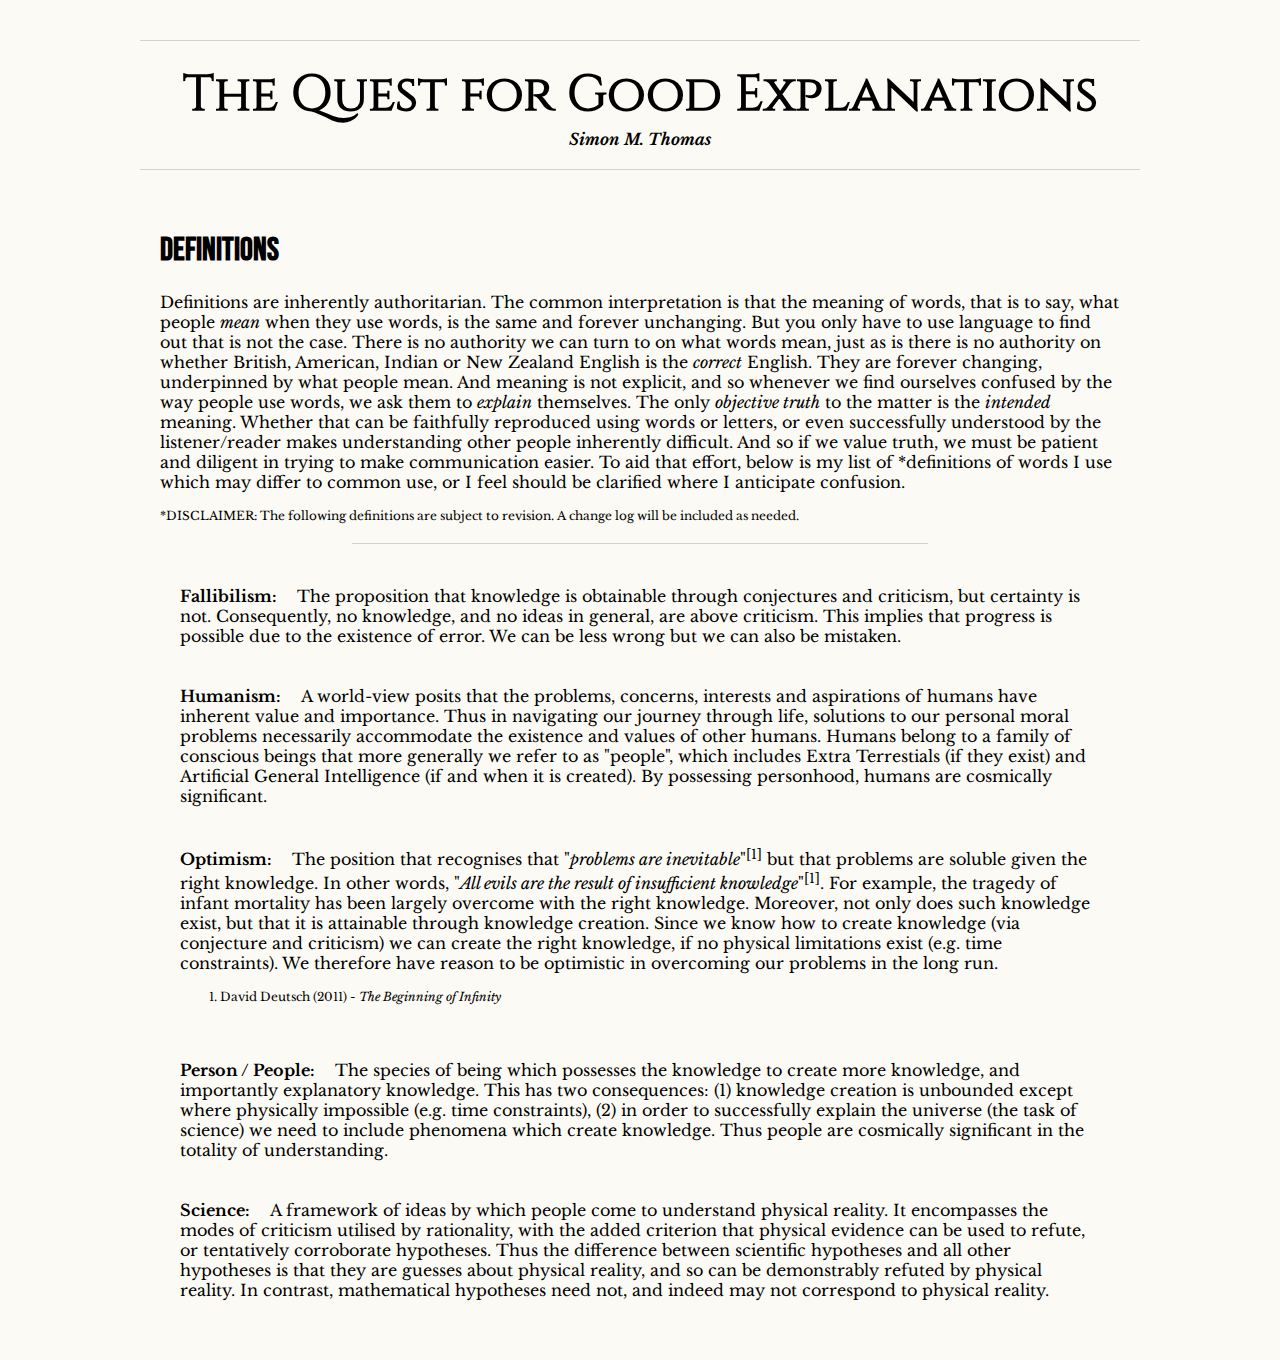
<file: definitions.html>
<!DOCTYPE html>
<html lang="en">
		<head>
				<meta charset="UTF-8">
				<title>S.M Thomas | Definitions</title>

				<link rel="preconnect" href="https://fonts.googleapis.com">
				<link rel="preconnect" href="https://fonts.gstatic.com" crossorigin>
				<link href="https://fonts.googleapis.com/css2?family=Bebas+Neue&family=Libre+Baskerville:ital,wght@0,400;0,700;1,400&display=swap" rel="stylesheet">
				<link href="https://fonts.googleapis.com/css2?family=Bebas+Neue&display=swap" rel="stylesheet">
				<link href="styles.css" type="text/css" rel="stylesheet">



		</head>
		<body>

				<header>

						<div id="title">
								<h1>The Quest for Good Explanations</h1>
								<h4>Simon M. Thomas</h4>
						</div>

				</header>

				<section id="arrival"></section>

				<br>
				<br>

				<section class="article">


						<div>


								<h1 style="font-family: Bebas Neue;">Definitions</h1>

								<p>
								Definitions are inherently authoritarian. The common interpretation is that the meaning
								of words, that is to say, what people <i>mean</i> when they use words, is the same and forever unchanging.
								But you only have to use language to find out that is not the case. There is no authority
								we can turn to on what words mean, just as is there is no authority on whether British, American, Indian
								or New Zealand English is the <i>correct</i> English. They are forever changing, underpinned
								by what people mean. And meaning is not explicit, and so whenever we find ourselves
								confused by the way people use words, we ask them to <i>explain</i> themselves. The only <i>objective
										truth</i> to the matter is the <i>intended</i> meaning. Whether that can be faithfully reproduced using
								words or letters, or even successfully understood by the listener/reader makes understanding
								other people inherently difficult. And so if we value truth, we must be patient and diligent in trying to
								make communication easier. To aid that effort, below is my list of *definitions of words
								I use which may differ to common use, or I feel should be clarified where I anticipate confusion.

								</p>

								<p style="font-size: 12px;">*DISCLAIMER: The following definitions are subject to revision. A change log
								will be included as needed.</p>

								<span class="bottom_border"></span>

						</div>

						<!--  DEFINITIONS BEGIN     -->
						<div id="definitions">


								<div class="def_item" id="w_humanism">
										<span class="def_word">Humanism:</span>
										<span class="definition">
												A world-view posits that the problems, concerns, interests and aspirations of humans have
												inherent value and importance. Thus in navigating our journey through life, solutions to our personal
												moral problems necessarily accommodate the existence and values of other humans. Humans belong
												to a family of conscious beings that more generally we refer to as "people", which includes Extra
												Terrestials (if they exist) and Artificial General Intelligence (if and when it is created).
												By possessing personhood, humans are cosmically significant.
										</span>
								</div>

								<div class="def_item" id="w_science">
										<span class="def_word">Science:</span>
										<span class="definition">
												A framework of ideas by which people come to understand physical reality. It encompasses
												the modes of criticism utilised by rationality, with the added criterion that physical evidence
												can be used to refute, or tentatively corroborate hypotheses. Thus the difference between scientific
												hypotheses and all other hypotheses is that they are guesses about physical reality, and so can be
												demonstrably refuted by physical reality. In contrast, mathematical hypotheses need not, and indeed
												may not correspond to physical reality.
										</span>
								</div>

								<div class="def_item" id="w_fallibilsm">
										<span class="def_word">Fallibilism:</span>
										<span class="definition">
												The proposition that knowledge is obtainable through conjectures and criticism, but certainty is
												not. Consequently, no knowledge, and no ideas in general, are above criticism. This implies that
												progress is possible due to the existence of error. We can be less wrong but we can also be mistaken.
										</span>
								</div>

								<div class="def_item" id="w_person">
										<span class="def_word">Person / People:</span>
										<span class="definition">
												The species of being which possesses the knowledge to create more knowledge, and importantly
												explanatory knowledge. This has two consequences: (1) knowledge creation is unbounded except where physically
												impossible (e.g. time constraints), (2) in order to successfully explain the universe (the task of science) we
												need to include phenomena which create knowledge. Thus people are cosmically significant in the
												totality of understanding.
										</span>
								</div>

								<div class="def_item" id="w_optimism">
										<span class="def_word">Optimism:</span>
										<span class="definition">
												The position that recognises that "<i>problems are inevitable</i>"<sup>[1]</sup> but that problems are
												soluble given the right knowledge. In other words, "<i>All evils are the result of insufficient knowledge</i>"<sup>[1]</sup>.
												For example, the tragedy of infant
												mortality has been largely overcome with the right knowledge. Moreover, not only
												does such knowledge exist, but that it is attainable through knowledge creation. Since we know
												how to create knowledge (via conjecture and criticism) we can create the right knowledge, if no physical
												limitations exist (e.g. time constraints). We therefore have reason to be optimistic in overcoming
												our problems in the long run.
										</span><br>
										<ol>
												<li>David Deutsch (2011) - <i>The Beginning of Infinity</i></li>
										</ol>
								</div>


						</div>


				</section>


				<script>


						function sortedDefinitions() {
								// get parent
								let parent = document.getElementById("definitions");
								//get items
								let items = document.getElementsByClassName("def_item");
								let toSort = Array.prototype.slice.call(items, 0);

								// Sort items
								toSort.sort(function(a, b) {
										let aord = a.id.split('w_')[1].toUpperCase();
										let bord = b.id.split('w_')[1].toUpperCase();
										if (aord < bord) {
												return -1; //nameA comes first
										}
										if (aord > bord) {
												return 1; // nameB comes first
										}
										return 0;  // names must be equal
								});

								// add back to document
								parent.innerHTML = "";
								for(let i = 0, l = toSort.length; i < l; i++) {
										parent.appendChild(toSort[i]);
								}

						}

/* Sorts the definitions alphabetically */
window.onload = function() {

		sortedDefinitions();
}

				</script>


		</body>
</html>
</file>
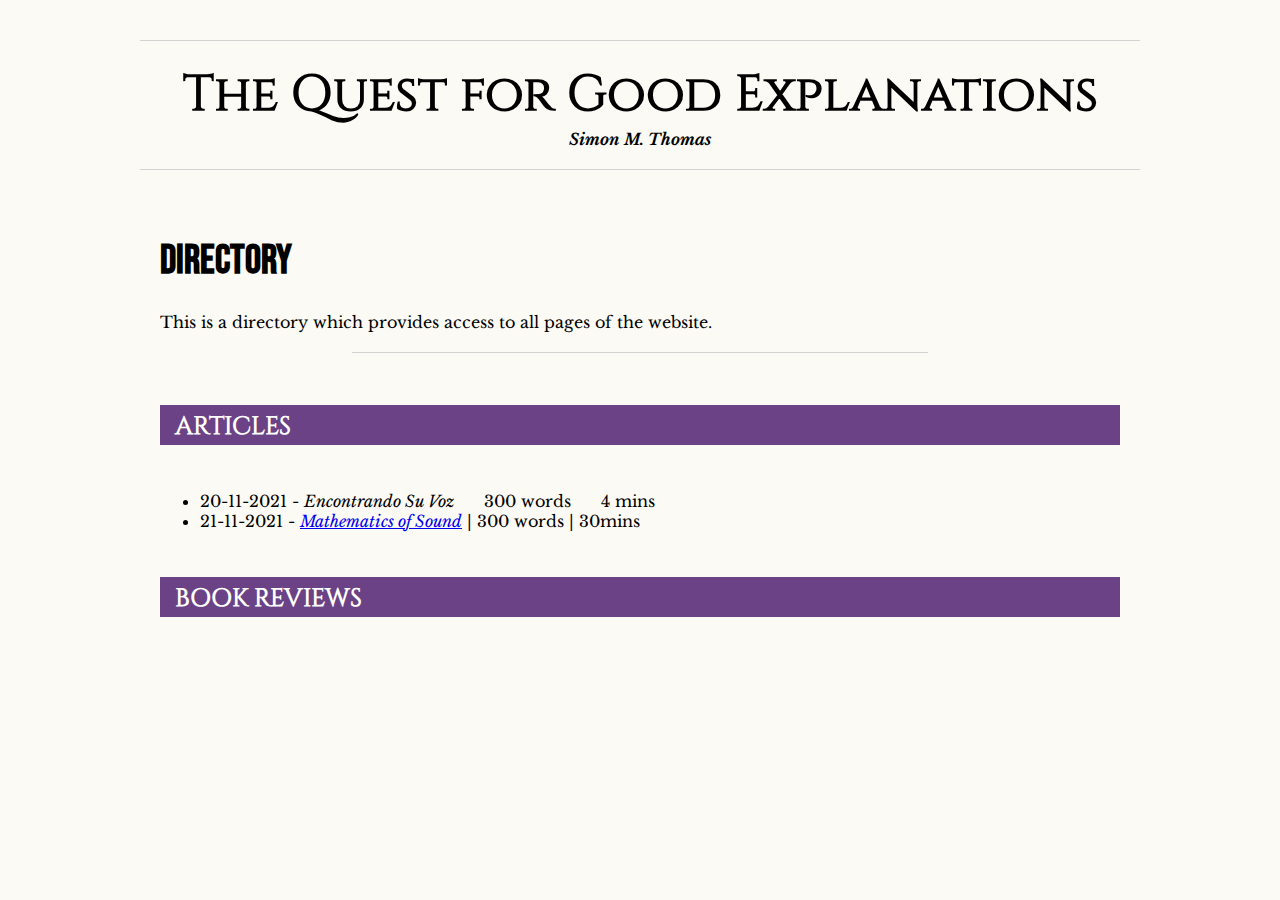
<file: directory.html>
<!DOCTYPE html>
<html lang="en">
<head>
    <meta charset="UTF-8">
    <title>Vita Declaratio | Directory</title>

    <link rel="preconnect" href="https://fonts.googleapis.com">
    <link rel="preconnect" href="https://fonts.gstatic.com" crossorigin>
    <link href="https://fonts.googleapis.com/css2?family=Bebas+Neue&family=Libre+Baskerville:ital,wght@0,400;0,700;1,400&display=swap" rel="stylesheet">
    <link href="https://fonts.googleapis.com/css2?family=Bebas+Neue&display=swap" rel="stylesheet">
    <link href="styles.css" type="text/css" rel="stylesheet">



</head>
<body>

    <header>

        <div id="title">
            <h1>The Quest for Good Explanations</h1>
            <h4>Simon M. Thomas</h4>
        </div>

    </header>

    <section id="arrival"></section>

    <br>
    <br>

    <section class="article">


        <div>

            <h1 style="font-family: Bebas Neue; font-size: 40px;">Directory</h1>

            <p>
                This is a directory which provides access to all pages of the website.
            </p>


            <span class="bottom_border"></span>

        </div>

        <!--  ARTICLES       -->
        <div>
            <div class="topic_bar">
                <span class="heading">ARTICLES</span>
            </div>
            <ul>
                <li>20-11-2021 - <a><i>Encontrando Su Voz</i></a> &nbsp;&nbsp;&nbsp;&nbsp; 300 words &nbsp;&nbsp;&nbsp;&nbsp; 4 mins</li>
                <li>21-11-2021 - <a href="http://marcgg.com/blog/2016/11/01/javascript-audio/">
                                        <i>Mathematics of Sound</i></a> | 300 words | 30mins</li>
            </ul>
        </div>


        <!--  BOOK REVIEWS -->
        <div>
            <div class="topic_bar">
                <span class="heading">BOOK REVIEWS</span>
            </div>
            <ul>
<!--                <li>20-11-20201 - <a>Encontrando Su Voz</a> | 300 words | 4 mins</li>-->
            </ul>
        </div>


    </section>


    <script>


        function sortedDefinitions() {
            // get parent
            let parent = document.getElementById("definitions");
            //get items
            let items = document.getElementsByClassName("def_item");
            let toSort = Array.prototype.slice.call(items, 0);

            // Sort items
            toSort.sort(function(a, b) {
                let aord = a.id.split('w_')[1].toUpperCase();
                let bord = b.id.split('w_')[1].toUpperCase();
                if (aord < bord) {
                    return -1; //nameA comes first
                }
                if (aord > bord) {
                    return 1; // nameB comes first
                }
                return 0;  // names must be equal
            });

            // add back to document
            parent.innerHTML = "";
            for(let i = 0, l = toSort.length; i < l; i++) {
                parent.appendChild(toSort[i]);
            }

        }

        /* Sorts the definitions alphabetically */
        window.onload = function() {

                sortedDefinitions();
        }

    </script>


</body>
</html>
</file>
<file: styles.css>
@font-face {
    font-family: 'Cinzel';
    src: url("fonts/cinzel.regular.ttf") format("truetype");
    font-style: normal;
}

body {
    margin: 40px;
    font-family: Libre Baskerville;
    background: #fcfaf4;

}


header h1 {
    font-size: 50px;
    text-align: center;
    font-family: Cinzel;

    margin: 0;

}

header h4 {
    margin: 0;
    font-style: italic;

    text-align: center;
}


#title {
    border-top: 1px solid lightgrey;
    border-bottom: 1px solid lightgrey;
    padding: 20px;
    width: 80%;
    margin: auto;
}


.topic_bar {
    height: 40px;
    width: 100%;
    display: inline-block;
    background: #6a4285;
    margin: 30px 0 30px 0;
}


.spacer_bar {
    height: 40px;
    width: 100%;
    display: inline-block;
    background: #555555;
    margin: 30px 0 30px 0;
}

.spacer_topic {
    height: 35px;
    display: inline-block;
    background: #6a4285;
    padding: 5px 40px 0 40px;
    font-size: 25px;
    border-right: 20px solid white;
    color: white;
    font-family: sans-serif;
    font-weight: bold;
    font-family: Cinzel;
    letter-spacing: 5px;
}


.heading {
    display: inline-block;
    font-family: sans-serif;
    font-size: 25px;
    font-weight: bold;
    color: white;
    padding: 5px 0 0 15px;
    font-family: Cinzel;
}

.author {
    float: right;
    margin-right: 20px;
    color: #6a4285;
    font-family: Bebas Neue;
}

.content-2-column {
    column-count: 2;
    column-gap: 30px;
}

.content-3-column {
    column-count: 3;
    column-gap: 30px;
}

.content-4-column {
    column-count: 4;
    column-gap: 30px;
}

.right_border {
    padding-right: 30px;
    border-right: 1px solid lightgrey;
}


#profile_pic {
    display: block;
    /*top: 10px;*/
    height: 80px;
    /*float: left;*/
    /*margin: 3px 12px 3px 0px;*/
    margin: auto;
    border-radius: 50%;
    shape-outside: circle();
    /*filter: grayscale(1);*/
    border: 5px solid white;
}

#quote {
    float: right;
    /*width: 800px*/
    font-size: 30px;
    color: #6a4285;
    font-weight: bold;
    font-family: sans-serif;
    margin: 20px;
    background: white;
    font-family: Bebas Neue;
}



#about {
    padding: 20px;
    /*min-height: 750px;*/
    display: inline-block;
    max-width: 45%;
    vertical-align: top;
}
/* SOMETHING LIKE THIS - https://css-tricks.com/float-center/ */


#latest {
    display: inline-block;
    width: 50%;
    vertical-align: top;

}

.x_window {
    white-space: nowrap;
    overflow-x: scroll;
    overflow-y: hidden;
    width: 90%;
    margin: auto;
}

.preview {
    display: inline-block;
    width: 400px;
    height: 630px;
    margin: 10px;
    white-space: normal;
    vertical-align: top;
    cursor: pointer;
}

.preview:hover {
    box-shadow: 3px 3px 5px 6px #ccc;
}

.preview img {
    width: 100%;
}

.preview h4 {
    font-family: Bebas Neue;
    font-size: 25px;
    margin: 5px 0 0px 0;
}

.preview_text{
    padding: 10px;
}

.quote {
    font-style: italic;
    text-align: center;
    font-size: 25px;
}

.quote_attr {
    font-style: normal;
    margin: 5px;
    font-size: 14px;
}

.quote_border {
    height: 15px;
    display: block;
    border-top: 2px solid black;
    width: 60%;
    margin: 10px auto 10px auto;
}

.bottom_border {
    height:2px;
    display: block;
    border-top: 1px solid lightgray;
    width: 60%;
    margin: 20px auto 20px auto;
}

/* CONTENT*/

.first_para::first-letter {
    font-size: 250%;
    color: #000000;
    float: left;
    padding: 4px;
}



/* DEFINTIIONS*/

.def {
    text-decoration: underline dashed black;
    text-underline-position: under;
    color: black;
    text-underline-offset: -3px;
}

.def_item {
    padding: 20px;
}

.def_word {
    font-weight: bold;
}

.definition {
    margin-left: 15px;
}

.def_item li {
    font-size: 12px;
}

.footnote {
    font-size: 12px;
}


.article {
    width: 80%;
    margin: auto;
}


.link {
    color: #6a4285;
    text-decoration: none;
    font-weight: bold;
    font-style: italic;
}

.link:hover {
    text-decoration: underline;
}


.reference {
    width: 70%;
}


.centered-img {
    text-align: center;
    margin: 20px;
}
</file>
